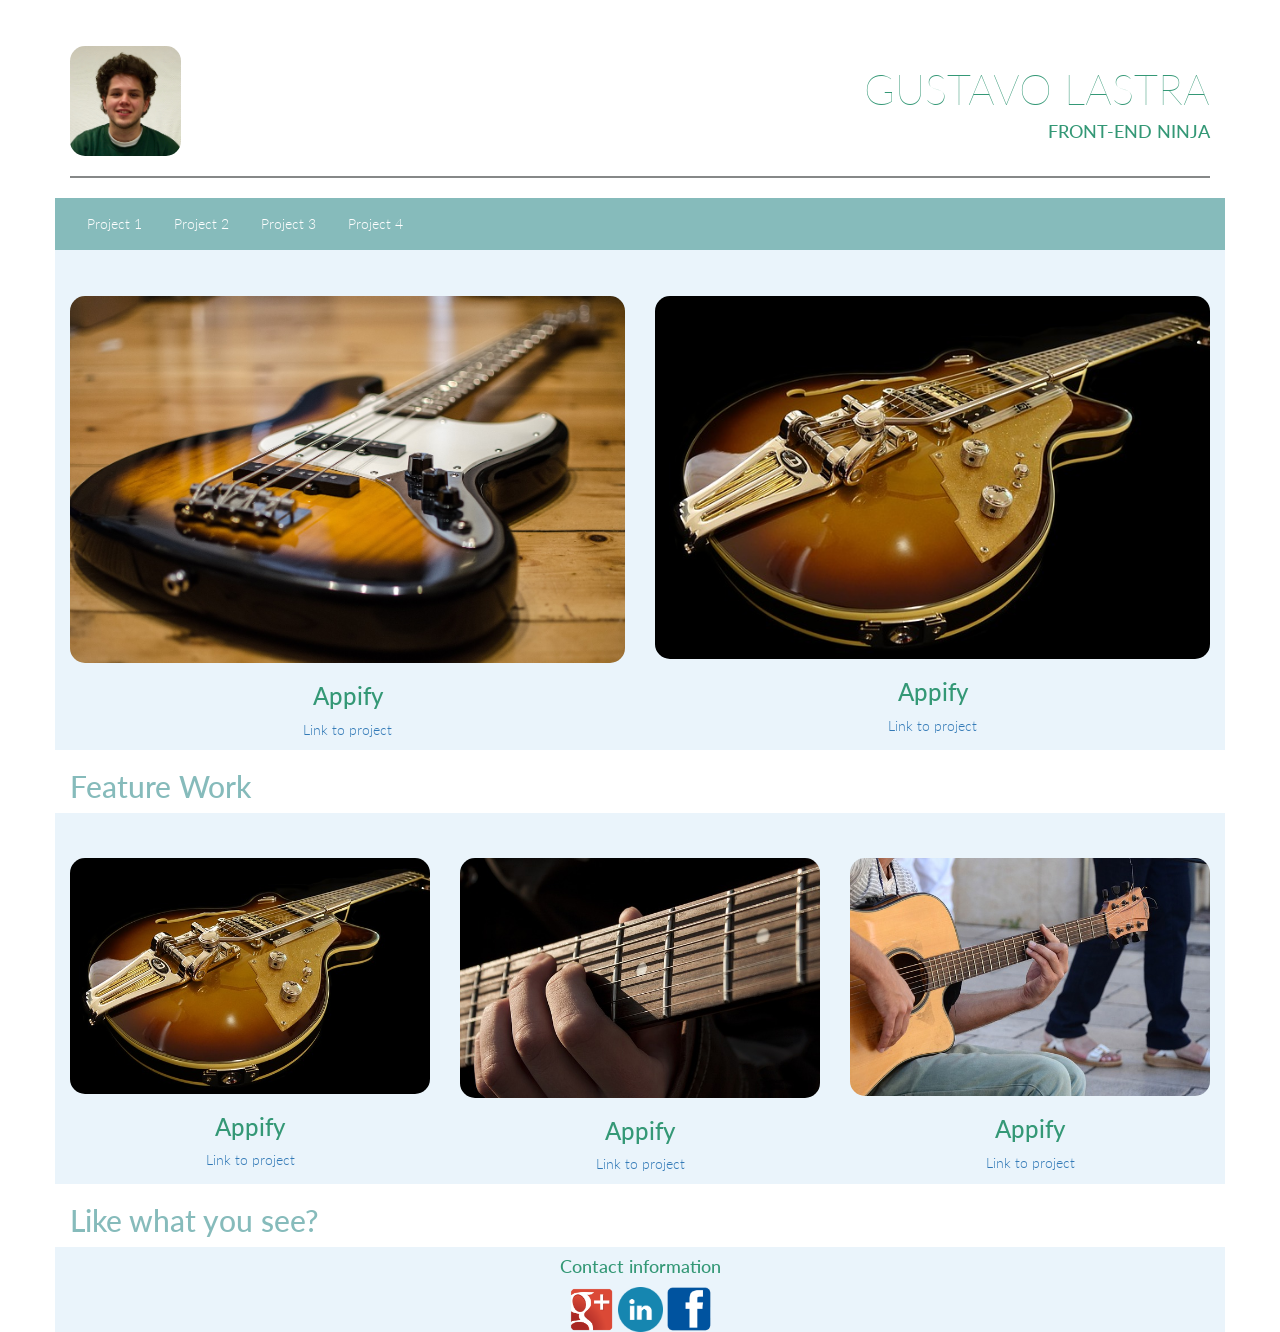
<file: index.html>
<!DOCTYPE html>
<html lang="en">
  <head>
    <meta charset="utf-8">
    <meta http-equiv="X-UA-Compatible" content="IE=edge">
    <meta name="viewport" content="width=device-width, initial-scale=1">
    <title>Portafolio</title>
    <link rel="stylesheet" href="css/bootstrap.css">
    <link rel="stylesheet" href="css/styles.css">
    <link href="https://fonts.googleapis.com/css?family=Lato" rel="stylesheet">
    <link rel="shortcut icon" href="img/favicon.png" alt="fav" type="image/x-icon">
  </head>
  <body>

  <!--Row 0 header-->
        <div class="container">
          <header class="row firstrow">
            <div class="col-md-6">
              <img class="Gus img-responsive" alt="My Foto" src="img/Gustavo.jpg">
            </div>
            <div class="col-md-6 text-right text-uppercase">
              <h1 class="text-thin title-super">Gustavo Lastra</h1>
              <h4>Front-end Ninja</h4>
            </div>
          </header>
          <hr>
          <nav class="row">
            <ul class="w3-navbar w3-blue">
              <section >
                <li><a href="#" class="tab">Project 1</a></li>
              </section>
              <section>
                <li><a href="#" class="tab">Project 2</a></li>
              </section>
              <section >
                <li><a href="#" class="tab">Project 3</a></li>
              </section>
              <section >
                <li><a href="#" class="tab">Project 4</a></li>
              </section>
            </ul>
          </nav>
    <!--Row 1 Favorite Project-->
          <div class="row text-center firstrow background">
            <div class="col-md-6">
              <img class ="img-responsive img-rounded " src="img/bass-guitar.jpg"  alt="BG">
              <h3>Appify</h3>
              <p><a href="http://github.com/">Link to project</a></p>
            </div>
            <section class="col-md-6">
                <img src="img/yplayer.jpg" alt="G1" class="img-responsive img-rounded ">
                <h3>Appify</h3>
                <p><a href="http://github.com/">Link to project</a></p>
            </section>
          </div>
    <!--Row 2 mini header-->
          <div class="row">
            <div class="col-md-12">
              <h2 class="text-features">Feature Work</h2>
            </div>
          </div>
    <!--Row 3 more projects-->
          <div class="row text-center firstrow background">
            <section class="col-md-4">
                <img src="img/yplayer.jpg" alt="G1" class="img-responsive img-rounded ">
                <h3>Appify</h3>
                <p><a href="http://github.com/">Link to project</a></p>
            </section>
            <section class="col-md-4">
                <img src="img/fplayer.jpg" alt="G2" class="img-responsive img-rounded ">
                <h3>Appify</h3>
                <p><a href="http://github.com/">Link to project</a></p>
            </section>
            <section class="col-md-4">
                <img src="img/gplayer.jpg" alt="G3" class="img-responsive img-rounded ">
                <h3>Appify</h3>
                <p><a href="http://github.com/">Link to project</a></p>
            </section>
          </div>

          <div class="row">
            <div class="col-md-12">
              <h2 class="text-features">Like what you see?</h2>
            </div>
          </div>

          <div class="row text-center background">
            <div class="col-md-12">
              <footer>
                <h4>Contact information</h4>
                <a href="mailto:Gustavo.Lastrac@gmail.com?Subject=Hello%20again" target="_top">
                  <img src="img/google.png" alt="HTML tutorial" class="logo">
                </a>
                <a href="https://www.linkedin.com/in/gustavolastra?trk=nav_responsive_tab_profile_pic">
                  <img src="img/Linkedin.png" alt="HTML tutorial" class="logo">
                </a>
                <a href="https://www.facebook.com/tupupilaenmipupila">
                  <img src="img/face.png" alt="HTML tutorial" class="logo">
                </a>
              </footer>
            </div>
          </div>
        </div>
    </body>
    </html>
</file>
<file: css/styles.css>
*{
    font-family: "Lato", sans-serif;
}

body {
  color: #349876;
  font-weight: 300;
}

hr {
  border: none;
    height: 2px;
    background-color: #868888;
}

.firstrow {
  padding-top: 4%;
}

.text-features {
  color: #86bbbb;
}

.text-thin {
  font-weight: 100;
}

.Gus {
  width: 20%;
  height: 20%;
  border-radius: 15px;
}

.title-super {
  font-size: 300%;
}

.img-rounded {
  border-radius: 15px;
}

.background {
  background-color: #eaf4fb;
}

.backgroundd {
  background-color: #e5fff2;
}

.logo{
  width:45px;
  height:45px;
  border:0;
}

.w3-navbar button {
  border:none;
  padding:8px 16px;
  display:block;
}

.w3-navbar li button{
  cursor:pointer;
}

.w3-blue, .w3-hover-blue:hover {
    color: #fff!important;
    background-color: #86bbbb!important;
}

@media screen and (max-width: 600px)
.w3-topnav, .w3-navbar {
    text-align: center;
}

.w3-navbar{
    list-style-type: none;
    margin: 0;
    padding: 0;
    overflow: hidden;
    float:left;
    display:block;padding:8px 16px;
    border:none;outline:none;width:100%
}

.tab{
  color: white;
  font-weight: 300
}

.w3-navbar li {
  float:left
}

.w3-navbar li a,.w3-navitem,.w3-navbar li .w3-btn,.w3-navbar li .w3-input {
  display:block;padding:8px 16px
  }

.w3-navbar li .w3-btn,.w3-navbar li .w3-input {
  border:none;outline:none;width:100%
}

.w3-navbar a,.w3-topnav a,.w3-sidenav a,.w3-dropdown-content a,.w3-accordion-content a,.w3-dropnav a {
  text-decoration:none!important
}
</file>
